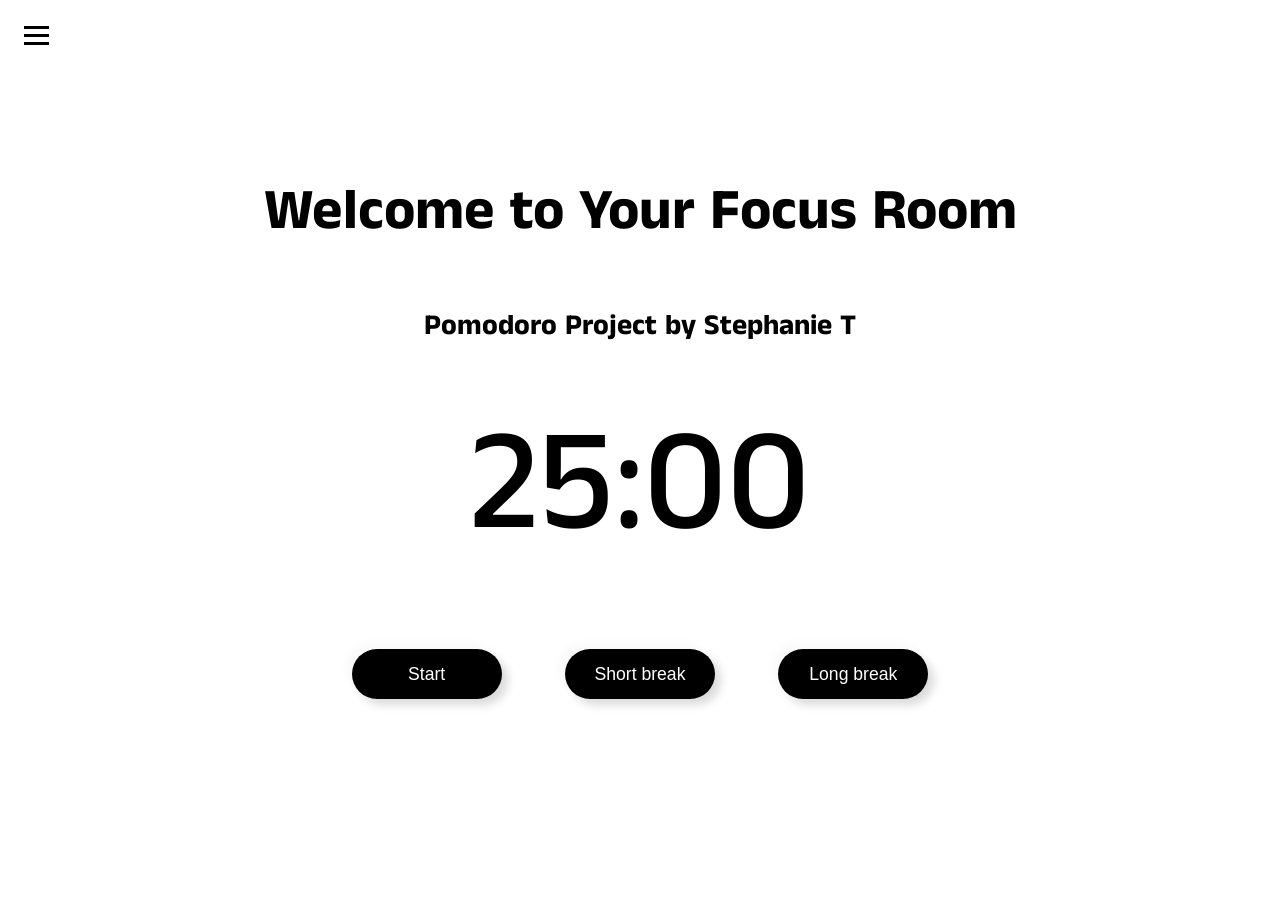
<file: index.html>
<!DOCTYPE html>
<html lang="en">
<head>
    <meta charset="UTF-8">
    <meta name="viewport" content="width=device-width, initial-scale=1.0">

    <link rel="stylesheet" href="css/styles.css">
    <link rel="preconnect" href="https://fonts.googleapis.com">
    <link rel="preconnect" href="https://fonts.gstatic.com" crossorigin>
    <link href="https://fonts.googleapis.com/css2?family=Anek+Gurmukhi:wght@100..800&display=swap" rel="stylesheet">

    
    <title>Minimalistic Aesthethic Pomodoro Timer</title>
</head>
<body>
    <header>
        <nav class="navbar">
            <ul class="nav-menu">
                <li class="nav-item">
                    <a href="index.html" class="nav-link">Pomodoro</a>
                </li>
                <li class="nav-item">
                    <a href="quote.html" class="nav-link">Quotes</a>
                </li>
                <li class="nav-item">
                    <a href="weather.html" class="nav-link">Weather</a>
                </li>
            </ul>

            <div class="hamburger">
                <span class="bar"></span>
                <span class="bar"></span>
                <span class="bar"></span>
            </div>
        </nav>
    </header>
    <main>
        <h1>Welcome to Your Focus Room</h1>
        <!-- The title -->
        <section class="title">
            <h2>Pomodoro Project by Stephanie T</h2>
            <!-- <div>
                <p id="quote"></p>
                <button id="btn"></button>
            </div> -->
        <!-- </section> -->

        <!-- countdown timer -->
        <div class="container">
            <div class="timer">
                <p class="time-display"></p>
            </div>

        <!-- start short break long break -->
            <div class="button-container">
                <button class="start-btn btn">Start</button>
                <button class="short-break-btn btn">Short break</button>
                <button class="long-break-btn btn">Long break</button>
            </div>
        </div>

        <!-- <div class="quotes">
            <p id="quote"></p>
            <button id="btn">Next</button>
            <button id="hide-btn">Hide Quotes</button>
        </div> -->
    </main>

    <script src="js/index.js" defer></script> 
</body>
</html>
</file>
<file: css/styles.css>
body {
    margin: 0;
    padding: 0;
    font-family: "Anek Gurmukhi", sans-serif;
    font-optical-sizing: auto;
    font-weight: 400;
    font-style: normal;
    font-variation-settings:
      "wdth" 100;
    font-size: 1.2rem;
}

/* Navigation bar */
header {
    position: sticky; /* Makes the header stick to the top */
    top: 0; /* Specifies the top offset */
    z-index: 1000; /* Navbar above any item */
}

li {
    list-style: none;
}

a {
    color: white;
    text-decoration: none;
}

.navbar {
    min-height: 70px;
    display: flex;
    justify-content: space-between; /* Use space-between to distribute items */
    align-items: center;
    padding: 0 24px;
}

.nav-menu {
    display: flex;
    justify-content: space-between;
    align-items: center;
    gap: 60px;
}


.hamburger {
    display: none;
    cursor: pointer;
}

.bar {
    display: block;
    width: 25px;
    height: 3px;
    margin: 5px auto;
    transition: all 0.3s ease-in-out;
    background: black;
}

@media(max-width: 3000px) {
    .hamburger {
        display: block;
    }

    .nav-menu {
        position: fixed;
        left: -110%;
        top: 50px;
        gap: 0;
        flex-direction: column;
        background-color: black;
        width: 20%;
        text-align: center;
        transition: 0.3s;
        padding-left: 0;
    }

    .nav-item {
        margin: 16px 0;
    }

    .nav-menu.active {
        left: 0;
    }
}

/* Main body content*/
h1 {
    margin: 2em auto 1em;
    font-size: 3em;
    text-align: center;
}


.title, .quotes {
    text-align: center;
}

.title h2 {
    margin-top: 0;
}


.container {
    text-align: center;
}

.time-display {
    font-size: 9rem;
    font-weight: 500;
    margin: 0.5em auto 0.1em;
}

.button-container {
    display: grid;
    grid-template-columns: repeat(3, 1fr);
    width: 50%;
    margin: 3em auto;
}

/* quotes styling */


.button-container-quote{
    display: grid;
    grid-template-columns: repeat(2, 1fr);
    width: 30%;
    margin: 3em auto;
}

.btn {
    margin: 0 auto;
    background-color: black;
    font-size: 1.1rem;
    width: 150px;
    height: 50px;
    border: none;
    border-radius: 40px;
    color: white;
    box-shadow: -6px -6px 10px #f9f9f9, 6px 6px 10px #00000026;
}

.btn:hover {
    background-color: white;
    color: black;
    box-shadow: 2px 2px 2px #f9f9f9, -2px -2px 2px #00000026;
}

.quotes {
    font-size: 1.5rem;
    margin: 13em auto;  
    max-width: 80%; 
}



@media (max-width: 1259px) {
    .button-container {
        margin: 0 13em;
    }

    .btn {
        width: 120px; 
        height: 45px; 
        font-size: 1rem;  
    }
}

@media (max-width: 915px) {
    .button-container {
        grid-template-columns: 1fr; 
        margin: 0 2em; 
    }

    .btn {
        width: 100px; 
        height: 40px; 
        font-size: 0.9rem; 
        margin: 0.5em auto;
    } 
} 


/* Weather styling */

  .wrapper {
    display: flex;
    justify-content: center;
    align-items: center;
    height: 100%;
    font-size: 1rem;
    width: 90%;
    max-width: 28em;
    margin: 0 auto;
  }
  
  .weather-container {
    width: 100%;
    background-color: white;
    padding: 3em 1.8em;
    border-radius: 0.6em;
    box-shadow: 0 0.5em 1em rgba(0, 0, 0, 0.2);
    text-align: center;
  }
  
  .search-container {
    margin-bottom: 1.5em;
    display: flex;
    justify-content: space-between;
  }
  
  #city {
    border-style: none;
    outline: none;
    border-bottom: 1px solid black;
    width: 18em;
    margin-right: 2em;
  }

  #result {
    color: black;
  }
  
  #result img {
    width: 30%; 
    margin-bottom: 1em;
  }
  
  #result h1 {
    font-size: 4em;
    font-weight: 900; 
    margin-top: 1em;
  }
  
  .temp-container {
    display: flex;
    justify-content: space-evenly;
  }
  
  .temp-container .title {
    font-size: 1.5em;
    font-weight: 600;
    margin: 0 auto;
  }
  
  .temp-container .temp {
    font-size: 1.5em;
    font-weight: 300;
    margin: 1em auto;
  }
</file>
